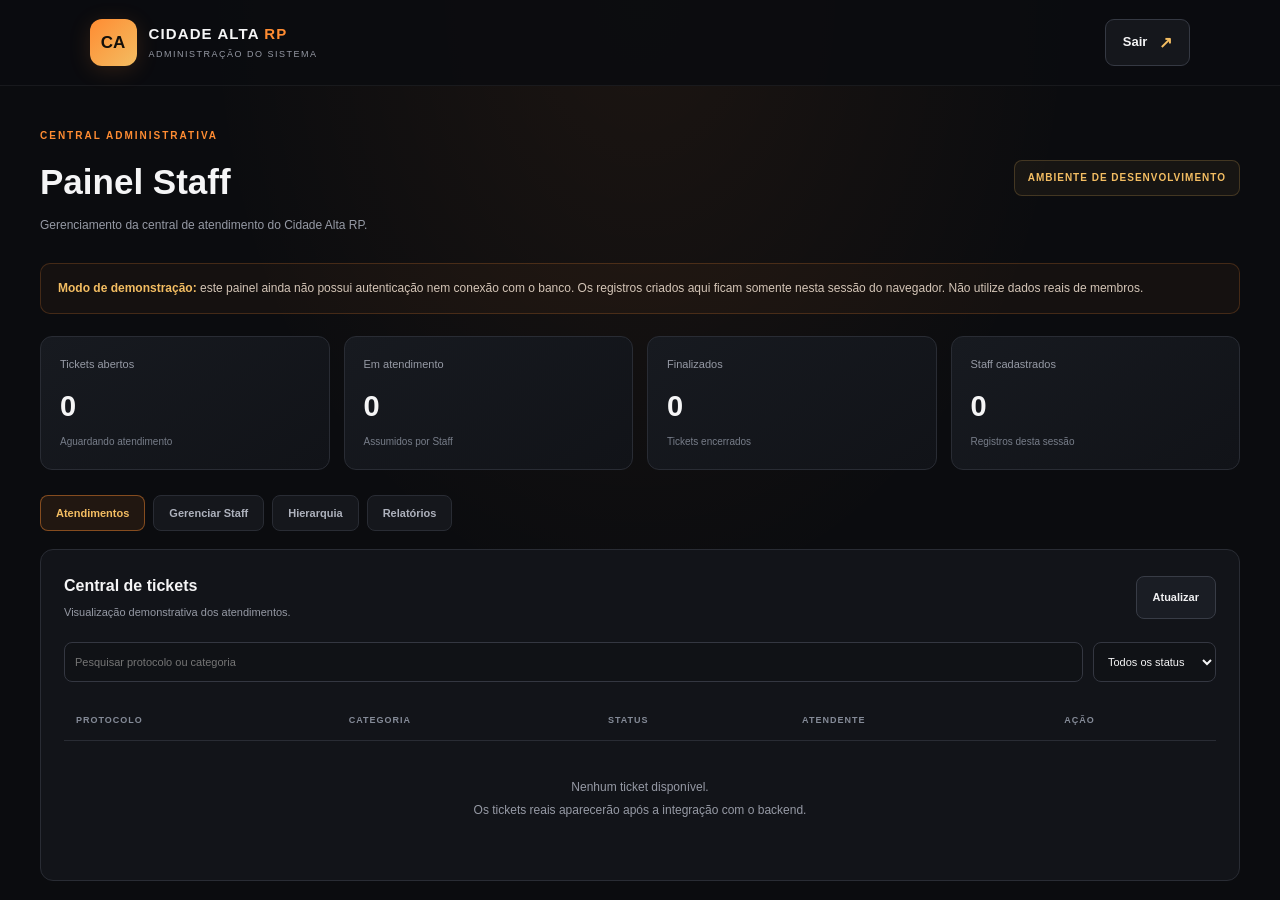
<file: staff.html>
<!DOCTYPE html>
<html lang="pt-BR">
<head>
    <meta charset="UTF-8">
    <meta name="viewport" content="width=device-width, initial-scale=1.0">
    <meta name="theme-color" content="#0b0c0f">
    <title>Painel Staff | Cidade Alta RP</title>
    <link rel="stylesheet" href="style.css">

    <style>
        * {
            scrollbar-width: thin;
            scrollbar-color: #353943 #111318;
        }

        .admin-layout {
            width: min(1200px, 94%);
            margin: 35px auto 60px;
        }

        .admin-header {
            display: flex;
            justify-content: space-between;
            align-items: center;
            flex-wrap: wrap;
            gap: 20px;
            margin-bottom: 28px;
        }

        .admin-header h2 {
            margin-top: 7px;
            font-size: clamp(25px, 5vw, 35px);
        }

        .admin-header p {
            margin-top: 6px;
            color: var(--muted);
            font-size: 12px;
        }

        .admin-tag {
            padding: 9px 13px;
            border: 1px solid rgba(243,189,98,.2);
            border-radius: 8px;
            color: var(--gold);
            background: rgba(243,189,98,.05);
            font-size: 10px;
            font-weight: 800;
            letter-spacing: 1px;
        }

        .admin-notice {
            margin-bottom: 22px;
            padding: 14px 17px;
            border: 1px solid rgba(255,140,50,.2);
            border-radius: 10px;
            background: rgba(255,140,50,.045);
            color: #d4c5b7;
            font-size: 12px;
            line-height: 1.8;
        }

        .admin-notice strong {
            color: var(--gold);
        }

        .admin-stats {
            display: grid;
            grid-template-columns: repeat(4, minmax(0, 1fr));
            gap: 14px;
            margin-bottom: 25px;
        }

        .stat-card {
            padding: 19px;
            border: 1px solid var(--border);
            border-radius: 12px;
            background: linear-gradient(145deg, #171a20, #111318);
        }

        .stat-label {
            color: var(--muted);
            font-size: 11px;
        }

        .stat-number {
            margin-top: 9px;
            font-size: 29px;
            font-weight: 900;
        }

        .stat-caption {
            margin-top: 5px;
            color: #777d89;
            font-size: 10px;
        }

        .admin-tabs {
            display: flex;
            gap: 8px;
            overflow-x: auto;
            padding-bottom: 13px;
            margin-bottom: 5px;
        }

        .admin-tab {
            flex-shrink: 0;
            padding: 11px 15px;
            border: 1px solid var(--border);
            border-radius: 8px;
            background: #15171c;
            color: #aeb2bd;
            font-size: 11px;
            font-weight: 700;
            cursor: pointer;
        }

        .admin-tab.active {
            border-color: rgba(255,140,50,.45);
            background: rgba(255,140,50,.09);
            color: var(--gold);
        }

        .admin-section {
            display: none;
        }

        .admin-section.active {
            display: block;
        }

        .admin-panel {
            padding: 23px;
            border: 1px solid var(--border);
            border-radius: 13px;
            background: var(--surface);
            margin-bottom: 20px;
        }

        .panel-heading {
            display: flex;
            justify-content: space-between;
            align-items: center;
            flex-wrap: wrap;
            gap: 13px;
            margin-bottom: 20px;
        }

        .panel-heading h3 {
            font-size: 16px;
        }

        .panel-heading p {
            margin-top: 5px;
            color: var(--muted);
            font-size: 11px;
        }

        .admin-form {
            display: grid;
            grid-template-columns: repeat(2, minmax(0, 1fr));
            gap: 17px;
        }

        .admin-field {
            min-width: 0;
        }

        .admin-field.full {
            grid-column: 1 / -1;
        }

        .admin-field label {
            display: block;
            margin-bottom: 8px;
            color: #dedfe4;
            font-size: 11px;
            font-weight: 700;
        }

        .admin-field input,
        .admin-field select,
        .admin-field textarea {
            width: 100%;
            min-height: 44px;
            padding: 12px;
            border: 1px solid #343741;
            border-radius: 8px;
            outline: none;
            background: #101216;
            color: var(--text);
            font: inherit;
            font-size: 12px;
        }

        .admin-field input:focus,
        .admin-field select:focus,
        .admin-field textarea:focus {
            border-color: var(--orange);
        }

        .admin-field textarea {
            min-height: 85px;
            resize: vertical;
        }

        .admin-checkbox {
            display: flex;
            align-items: flex-start;
            gap: 10px;
            color: #b7bbc5;
            font-size: 11px;
            line-height: 1.8;
        }

        .admin-checkbox input {
            margin-top: 4px;
            accent-color: var(--orange);
        }

        .admin-button {
            min-height: 43px;
            padding: 11px 16px;
            border: 1px solid #383c46;
            border-radius: 8px;
            background: #1a1d24;
            color: #f0f0f2;
            font-size: 11px;
            font-weight: 800;
            cursor: pointer;
        }

        .admin-button.primary {
            border-color: transparent;
            background: linear-gradient(100deg, var(--orange), var(--gold));
            color: #17110a;
        }

        .admin-button.danger {
            border-color: rgba(255,100,100,.25);
            color: #ff9a9a;
        }

        .admin-button:disabled {
            opacity: .5;
            cursor: not-allowed;
        }

        .admin-message {
            margin-top: 15px;
            color: var(--gold);
            font-size: 11px;
            line-height: 1.8;
        }

        .role-list {
            display: grid;
            gap: 10px;
        }

        .role-item {
            padding: 15px;
            display: flex;
            justify-content: space-between;
            align-items: center;
            gap: 15px;
            border: 1px solid var(--border);
            border-radius: 9px;
            background: #13151a;
        }

        .role-item strong {
            display: block;
            font-size: 12px;
        }

        .role-item p {
            margin-top: 4px;
            color: var(--muted);
            font-size: 10px;
            line-height: 1.7;
        }

        .role-badge {
            padding: 6px 8px;
            border-radius: 6px;
            background: rgba(243,189,98,.08);
            color: var(--gold);
            font-size: 9px;
            font-weight: 900;
            white-space: nowrap;
        }

        .table-wrap {
            width: 100%;
            overflow-x: auto;
        }

        .admin-table {
            width: 100%;
            border-collapse: collapse;
            text-align: left;
            white-space: nowrap;
        }

        .admin-table th {
            padding: 13px 12px;
            border-bottom: 1px solid var(--border);
            color: #858b98;
            font-size: 9px;
            letter-spacing: 1px;
        }

        .admin-table td {
            padding: 15px 12px;
            border-bottom: 1px solid #252831;
            color: #d9dbe0;
            font-size: 11px;
        }

        .empty-state {
            padding: 35px 15px;
            color: var(--muted);
            text-align: center;
            font-size: 12px;
            line-height: 1.9;
        }

        .filter-row {
            display: flex;
            flex-wrap: wrap;
            gap: 10px;
            margin-bottom: 18px;
        }

        .filter-row select,
        .filter-row input {
            min-height: 40px;
            min-width: 0;
            padding: 10px;
            border: 1px solid #343741;
            border-radius: 8px;
            background: #101216;
            color: var(--text);
            font-size: 11px;
        }

        .filter-row input {
            flex: 1;
        }

        .access-denied {
            max-width: 520px;
            margin: 70px auto;
            padding: 30px;
            border: 1px solid var(--border);
            border-radius: 14px;
            background: var(--surface);
            text-align: center;
        }

        .access-denied .denied-icon {
            font-size: 38px;
            color: var(--orange);
        }

        .access-denied h2 {
            margin-top: 15px;
            font-size: 23px;
        }

        .access-denied p {
            margin-top: 12px;
            color: var(--muted);
            font-size: 12px;
            line-height: 1.9;
        }

        .access-denied a {
            display: inline-block;
            margin-top: 20px;
            color: var(--gold);
            font-size: 12px;
        }

        @media (max-width: 760px) {
            .admin-stats {
                grid-template-columns: repeat(2, minmax(0, 1fr));
            }

            .admin-panel {
                padding: 17px;
            }

            .admin-form {
                grid-template-columns: 1fr;
            }

            .admin-field.full {
                grid-column: auto;
            }

            .role-item {
                align-items: flex-start;
            }

            .admin-header {
                align-items: flex-start;
            }
        }
    </style>
</head>

<body>
    <header class="topbar">
        <a href="index.html" class="brand">
            <div class="brand-icon">CA</div>
            <div>
                <h1>CIDADE ALTA <span>RP</span></h1>
                <p>ADMINISTRAÇÃO DO SISTEMA</p>
            </div>
        </a>

        <a href="index.html" class="login-button">
            Sair <span>↗</span>
        </a>
    </header>

    <main class="admin-layout" id="admin-content">
        <section class="admin-header">
            <div>
                <span class="eyebrow">CENTRAL ADMINISTRATIVA</span>
                <h2>Painel Staff</h2>
                <p>Gerenciamento da central de atendimento do Cidade Alta RP.</p>
            </div>

            <div class="admin-tag">AMBIENTE DE DESENVOLVIMENTO</div>
        </section>

        <div class="admin-notice">
            <strong>Modo de demonstração:</strong>
            este painel ainda não possui autenticação nem conexão com o banco.
            Os registros criados aqui ficam somente nesta sessão do navegador.
            Não utilize dados reais de membros.
        </div>

        <section class="admin-stats">
            <div class="stat-card">
                <div class="stat-label">Tickets abertos</div>
                <div class="stat-number" id="stat-open">0</div>
                <div class="stat-caption">Aguardando atendimento</div>
            </div>

            <div class="stat-card">
                <div class="stat-label">Em atendimento</div>
                <div class="stat-number" id="stat-active">0</div>
                <div class="stat-caption">Assumidos por Staff</div>
            </div>

            <div class="stat-card">
                <div class="stat-label">Finalizados</div>
                <div class="stat-number" id="stat-closed">0</div>
                <div class="stat-caption">Tickets encerrados</div>
            </div>

            <div class="stat-card">
                <div class="stat-label">Staff cadastrados</div>
                <div class="stat-number" id="stat-staff">0</div>
                <div class="stat-caption">Registros desta sessão</div>
            </div>
        </section>

        <nav class="admin-tabs" aria-label="Seções administrativas">
            <button class="admin-tab active" data-tab="tickets">
                Atendimentos
            </button>
            <button class="admin-tab" data-tab="staff">
                Gerenciar Staff
            </button>
            <button class="admin-tab" data-tab="hierarchy">
                Hierarquia
            </button>
            <button class="admin-tab" data-tab="reports">
                Relatórios
            </button>
        </nav>

        <!-- ATENDIMENTOS -->
        <section class="admin-section active" id="section-tickets">
            <div class="admin-panel">
                <div class="panel-heading">
                    <div>
                        <h3>Central de tickets</h3>
                        <p>Visualização demonstrativa dos atendimentos.</p>
                    </div>
                    <button class="admin-button" id="refresh-tickets">
                        Atualizar
                    </button>
                </div>

                <div class="filter-row">
                    <input
                        id="ticket-search"
                        type="search"
                        placeholder="Pesquisar protocolo ou categoria"
                    >

                    <select id="ticket-filter">
                        <option value="todos">Todos os status</option>
                        <option value="aberto">Abertos</option>
                        <option value="em_atendimento">Em atendimento</option>
                        <option value="encerrado">Encerrados</option>
                    </select>
                </div>

                <div class="table-wrap">
                    <table class="admin-table">
                        <thead>
                            <tr>
                                <th>PROTOCOLO</th>
                                <th>CATEGORIA</th>
                                <th>STATUS</th>
                                <th>ATENDENTE</th>
                                <th>AÇÃO</th>
                            </tr>
                        </thead>
                        <tbody id="ticket-list"></tbody>
                    </table>
                </div>

                <div class="empty-state" id="tickets-empty">
                    Nenhum ticket disponível.<br>
                    Os tickets reais aparecerão após a integração com o backend.
                </div>
            </div>
        </section>

        <!-- GERENCIAR STAFF -->
        <section class="admin-section" id="section-staff">
            <div class="admin-panel">
                <div class="panel-heading">
                    <div>
                        <h3>Adicionar membro à equipe</h3>
                        <p>Cadastre um endereço e atribua um cargo.</p>
                    </div>
                </div>

                <form id="staff-form" class="admin-form">
                    <div class="admin-field">
                        <label for="staff-name">Nome de exibição</label>
                        <input
                            id="staff-name"
                            type="text"
                            maxlength="60"
                            placeholder="Nome do membro"
                            required
                        >
                    </div>

                    <div class="admin-field">
                        <label for="staff-email">Gmail / Conta Google</label>
                        <input
                            id="staff-email"
                            type="email"
                            maxlength="254"
                            placeholder="membro@gmail.com"
                            required
                        >
                    </div>

                    <div class="admin-field full">
                        <label for="staff-role">Cargo hierárquico</label>
                        <select id="staff-role" required>
                            <option value="">Selecione o cargo</option>
                            <option value="Support">Support</option>
                            <option value="Moderator">Moderator</option>
                            <option value="Head Moderator">Head Moderator</option>
                            <option value="Administrator">Administrator</option>
                            <option value="Community Administrator">Community Administrator</option>
                            <option value="Chief Administrator">Chief Administrator</option>
                            <option value="Resp. Geral">Resp. Geral</option>
                            <option value="Criador">Criador</option>
                        </select>
                    </div>

                    <div class="admin-field full">
                        <label class="admin-checkbox">
                            <input id="staff-can-assume" type="checkbox" checked>
                            <span>
                                Permitir que este membro assuma tickets.
                                Isso não concede automaticamente acesso ao painel administrativo.
                            </span>
                        </label>
                    </div>

                    <div class="admin-field full">
                        <button class="admin-button primary" type="submit">
                            Adicionar Staff
                        </button>

                        <p class="admin-message" id="staff-message" role="status"></p>
                    </div>
                </form>
            </div>

            <div class="admin-panel">
                <div class="panel-heading">
                    <div>
                        <h3>Equipe cadastrada</h3>
                        <p>Registros de demonstração da sessão atual.</p>
                    </div>
                </div>

                <div class="table-wrap">
                    <table class="admin-table">
                        <thead>
                            <tr>
                                <th>NOME</th>
                                <th>EMAIL</th>
                                <th>CARGO</th>
                                <th>ACESSO AO PAINEL</th>
                                <th>AÇÃO</th>
                            </tr>
                        </thead>
                        <tbody id="staff-list"></tbody>
                    </table>
                </div>

                <div class="empty-state" id="staff-empty">
                    Nenhum membro cadastrado nesta sessão.
                </div>
            </div>
        </section>

        <!-- HIERARQUIA -->
        <section class="admin-section" id="section-hierarchy">
            <div class="admin-panel">
                <div class="panel-heading">
                    <div>
                        <h3>Hierarquia e permissões</h3>
                        <p>Regras iniciais solicitadas para o Cidade Alta RP.</p>
                    </div>
                </div>

                <div class="role-list" id="hierarchy-list"></div>
            </div>
        </section>

        <!-- RELATÓRIOS -->
        <section class="admin-section" id="section-reports">
            <div class="admin-panel">
                <div class="panel-heading">
                    <div>
                        <h3>Relatórios de atendimento</h3>
                        <p>Prévia dos eventos registrados nesta sessão.</p>
                    </div>
                </div>

                <div class="table-wrap">
                    <table class="admin-table">
                        <thead>
                            <tr>
                                <th>DATA/HORA</th>
                                <th>EVENTO</th>
                                <th>DETALHE</th>
                            </tr>
                        </thead>
                        <tbody id="report-list"></tbody>
                    </table>
                </div>

                <div clas
</file>
<file: style.css>
/* ========================================
   CIDADE ALTA RP
   Central de Atendimento
   Identidade visual: Preto, Grafite e Ouro
======================================== */

:root {
    --background: #0b0c0f;
    --surface: #121419;
    --surface-light: #191c23;
    --border: #292c34;
    --text: #f5f5f6;
    --muted: #969aa5;
    --orange: #ff8c32;
    --gold: #f3bd62;
    --success: #47d18c;
}

* {
    margin: 0;
    padding: 0;
    box-sizing: border-box;
}

html {
    scroll-behavior: smooth;
}

body {
    min-height: 100vh;
    background:
        radial-gradient(
            ellipse at 50% 0%,
            rgba(255, 140, 50, 0.07),
            transparent 48%
        ),
        var(--background);
    color: var(--text);
    font-family: Arial, Helvetica, sans-serif;
    line-height: 1.6;
    -webkit-font-smoothing: antialiased;
}

a {
    color: inherit;
    text-decoration: none;
}

/* CABEÇALHO */

.topbar {
    width: 100%;
    min-height: 86px;
    padding: 18px 7%;
    display: flex;
    align-items: center;
    justify-content: space-between;
    gap: 16px;
    border-bottom: 1px solid rgba(255,255,255,0.06);
    background: rgba(11,12,15,0.88);
}

.brand {
    display: flex;
    align-items: center;
    gap: 12px;
}

.brand-icon {
    width: 47px;
    height: 47px;
    flex-shrink: 0;
    display: grid;
    place-items: center;
    background: linear-gradient(135deg, var(--orange), var(--gold));
    color: #15100a;
    font-size: 17px;
    font-weight: 900;
    border-radius: 12px;
    box-shadow: 0 4px 22px rgba(255,140,50,0.15);
}

.brand h1 {
    font-size: 15px;
    line-height: 1.4;
    font-weight: 900;
    letter-spacing: 1.1px;
}

.brand h1 span,
.footer-brand span {
    color: var(--orange);
}

.brand p {
    margin-top: 3px;
    font-size: 9px;
    color: var(--muted);
    letter-spacing: 1.5px;
}

.login-button {
    display: inline-flex;
    align-items: center;
    gap: 12px;
    padding: 10px 17px;
    border: 1px solid #353943;
    border-radius: 9px;
    background: #15171c;
    font-size: 13px;
    font-weight: 700;
    transition: 0.25s;
}

.login-button span {
    color: var(--gold);
    font-size: 16px;
}

.login-button:hover {
    border-color: var(--orange);
    background: #201a15;
}

/* CONTEÚDO PRINCIPAL */

main {
    width: min(1100px, 86%);
    margin: 0 auto;
}

/* APRESENTAÇÃO */

.hero {
    max-width: 760px;
    margin: 0 auto;
    padding: 95px 0 72px;
    text-align: center;
}

.status {
    display: inline-flex;
    align-items: center;
    justify-content: center;
    gap: 9px;
    padding: 8px 13px;
    border: 1px solid rgba(243,189,98,0.2);
    border-radius: 30px;
    background: rgba(243,189,98,0.055);
    color: var(--gold);
    font-size: 10px;
    font-weight: 800;
    letter-spacing: 1.5px;
}

.status-dot {
    width: 7px;
    height: 7px;
    display: inline-block;
    flex-shrink: 0;
    border-radius: 50%;
    background: var(--success);
    box-shadow: 0 0 9px rgba(71,209,140,0.45);
}

.hero h2 {
    margin-top: 29px;
    font-size: clamp(38px, 7vw, 65px);
    font-weight: 900;
    line-height: 1.08;
    letter-spacing: -2.2px;
}

.hero h2 span {
    color: var(--orange);
}

.hero-description {
    max-width: 470px;
    margin: 23px auto 0;
    color: var(--muted);
    font-size: 15px;
    line-height: 1.9;
}

.hero-info {
    width: fit-content;
    max-width: 100%;
    margin: 35px auto 0;
    padding: 13px 19px;
    display: flex;
    align-items: center;
    gap: 13px;
    text-align: left;
    border: 1px solid var(--border);
    border-radius: 12px;
    background: rgba(255,255,255,0.025);
}

.info-icon {
    width: 39px;
    height: 39px;
    display: grid;
    place-items: center;
    flex-shrink: 0;
    border-radius: 10px;
    background: rgba(255,140,50,0.1);
    color: var(--gold);
    font-size: 21px;
}

.hero-info strong {
    display: block;
    font-size: 12px;
}

.hero-info p {
    margin-top: 3px;
    color: var(--muted);
    font-size: 11px;
}

/* CATEGORIAS */

.categories {
    padding-bottom: 50px;
}

.section-heading {
    display: flex;
    justify-content: space-between;
    align-items: end;
    gap: 15px;
    margin-bottom: 23px;
}

.eyebrow {
    color: var(--orange);
    font-size: 10px;
    font-weight: 800;
    letter-spacing: 2px;
}

.section-heading h3 {
    margin-top: 6px;
    font-size: clamp(20px, 4vw, 27px);
    font-weight: 800;
    letter-spacing: -0.5px;
}

.category-count {
    padding: 6px 9px;
    color: var(--muted);
    background: var(--surface);
    border: 1px solid var(--border);
    border-radius: 6px;
    font-size: 9px;
    font-weight: 800;
    white-space: nowrap;
    letter-spacing: 1px;
}

.category-grid {
    display: grid;
    grid-template-columns: repeat(2, minmax(0, 1fr));
    gap: 17px;
}

.category-card {
    position: relative;
    min-height: 215px;
    padding: 25px;
    overflow: hidden;
    display: flex;
    flex-direction: column;
    align-items: flex-start;
    border: 1px solid var(--border);
    border-radius: 14px;
    background: linear-gradient(145deg, #171a20, #111318);
    transition:
        transform 0.25s ease,
        border-color 0.25s ease,
        background 0.25s ease;
}

.category-card::after {
    content: "";
    position: absolute;
    width: 130px;
    height: 130px;
    top: -75px;
    right: -65px;
    border-radius: 50%;
    background: rgba(255,140,50,0.035);
    transition: 0.3s;
}

.category-card:hover {
    transform: translateY(-4px);
    border-color: rgba(255,140,50,0.55);
    background: linear-gradient(145deg, #1d1c1a, #131419);
}

.category-card:hover::after {
    background: rgba(255,140,50,0.12);
}

.card-icon {
    width: 43px;
    height: 43px;
    display: grid;
    place-items: center;
    border: 1px solid rgba(255,140,50,0.2);
    border-radius: 11px;
    background: rgba(255,140,50,0.08);
    color: var(--gold);
    font-size: 24px;
}

.card-arrow {
    position: absolute;
    top: 27px;
    right: 25px;
    color: #666b76;
    font-size: 20px;
    transition: 0.25s;
}

.category-card:hover .card-arrow {
    color: var(--orange);
    transform: translate(2px, -2px);
}

.category-card h4 {
    margin-top: 21px;
    font-size: 19px;
    font-weight: 800;
}

.category-card p {
    margin-top: 7px;
    color: var(--muted);
    font-size: 12px;
    line-height: 1.8;
}

.card-link {
    margin-top: auto;
    padding-top: 20px;
    color: var(--gold);
    font-size: 9px;
    font-weight: 900;
    letter-spacing: 1.2px;
}

/* AVISO DE SEGURANÇA */

.security-note {
    margin: 0 0 70px;
    padding: 22px 24px;
    display: flex;
    align-items: center;
    gap: 17px;
    border: 1px solid rgba(243,189,98,0.15);
    border-radius: 12px;
    background: linear-gradient(
        100deg,
        rgba(243,189,98,0.055),
        rgba(255,255,255,0.015)
    );
}

.security-icon {
    width: 44px;
    height: 44px;
    flex-shrink: 0;
    display: grid;
    place-items: center;
    border-radius: 11px;
    background: rgba(243,189,98,0.1);
    color: var(--gold);
    font-size: 24px;
}

.security-note strong {
    font-size: 13px;
}

.security-note p {
    margin-top: 4px;
    color: var(--muted);
    font-size: 11px;
    line-height: 1.8;
}

/* RODAPÉ */

footer {
    padding: 30px 7%;
    display: flex;
    align-items: center;
    justify-content: space-between;
    flex-wrap: wrap;
    gap: 15px;
    border-top: 1px solid rgba(255,255,255,0.06);
    background: #0a0b0d;
}

.footer-brand {
    font-size: 12px;
    font-weight: 900;
    letter-spacing: 1px;
}

footer > p {
    color: var(--muted);
    font-size: 11px;
}

.footer-status {
    display: inline-flex;
    align-items: center;
    gap: 8px;
    color: var(--muted);
    font-size: 9px;
    font-weight: 800;
    letter-spacing: 1px;
}

/* RESPONSIVIDADE PARA CELULARES */

@media (max-width: 600px) {
    .topbar {
        min-height: 75px;
        padding: 14px 5%;
    }

    .brand {
        gap: 9px;
    }

    .brand-icon {
        width: 40px;
        height: 40px;
        font-size: 15px;
        border-radius: 10px;
    }

    .brand h1 {
        font-size: 12px;
        letter-spacing: 0.6px;
    }

    .brand p {
        font-size: 8px;
        letter-spacing: 0.9px;
    }

    .login-button {
        padding: 9px 11px;
        gap: 7px;
        font-size: 12px;
    }

    main {
        width: 90%;
    }

    .hero {
        padding: 68px 0 52px;
    }

    .hero h2 {
        font-size: clamp(37px, 10vw, 49px);
        letter-spacing: -1.7px;
    }

    .hero-description {
        max-width: 340px;
        font-size: 13px;
    }

    .hero-info {
        width: 100%;
        padding: 12px;
    }

    .section-heading {
        align-items: flex-start;
    }

    .section-heading h3 {
        font-size: 21px;
    }

    .category-grid {
        gap: 11px;
    }

    .category-card {
        min-height: 205px;
        padding: 15px;
        border-radius: 11px;
    }

    .card-icon {
        width: 37px;
        height: 37px;
        font-size: 21px;
    }

    .card-arrow {
        top: 17px;
        right: 13px;
        font-size: 17px;
    }

    .category-card h4 {
        margin-top: 17px;
        font-size: 16px;
    }

    .category-card p {
        font-size: 11px;
        line-height: 1.7;
    }

    .card-link {
        font-size: 8px;
        letter-spacing: 0.5px;
    }

    .security-note {
        margin-bottom: 45px;
        padding: 16px;
        gap: 12px;
    }

    .security-note p {
        font-size: 10px;
    }

    footer {
        padding: 25px 5%;
        flex-direction: column;
        align-items: flex-start;
        gap: 10px;
    }
}

/* ACESSIBILIDADE */

@media (prefers-reduced-motion: reduce) {
    *,
    *::before,
    *::after {
        scroll-behavior: auto !important;
        transition-duration: 0.01ms !important;
    }
}
</file>
